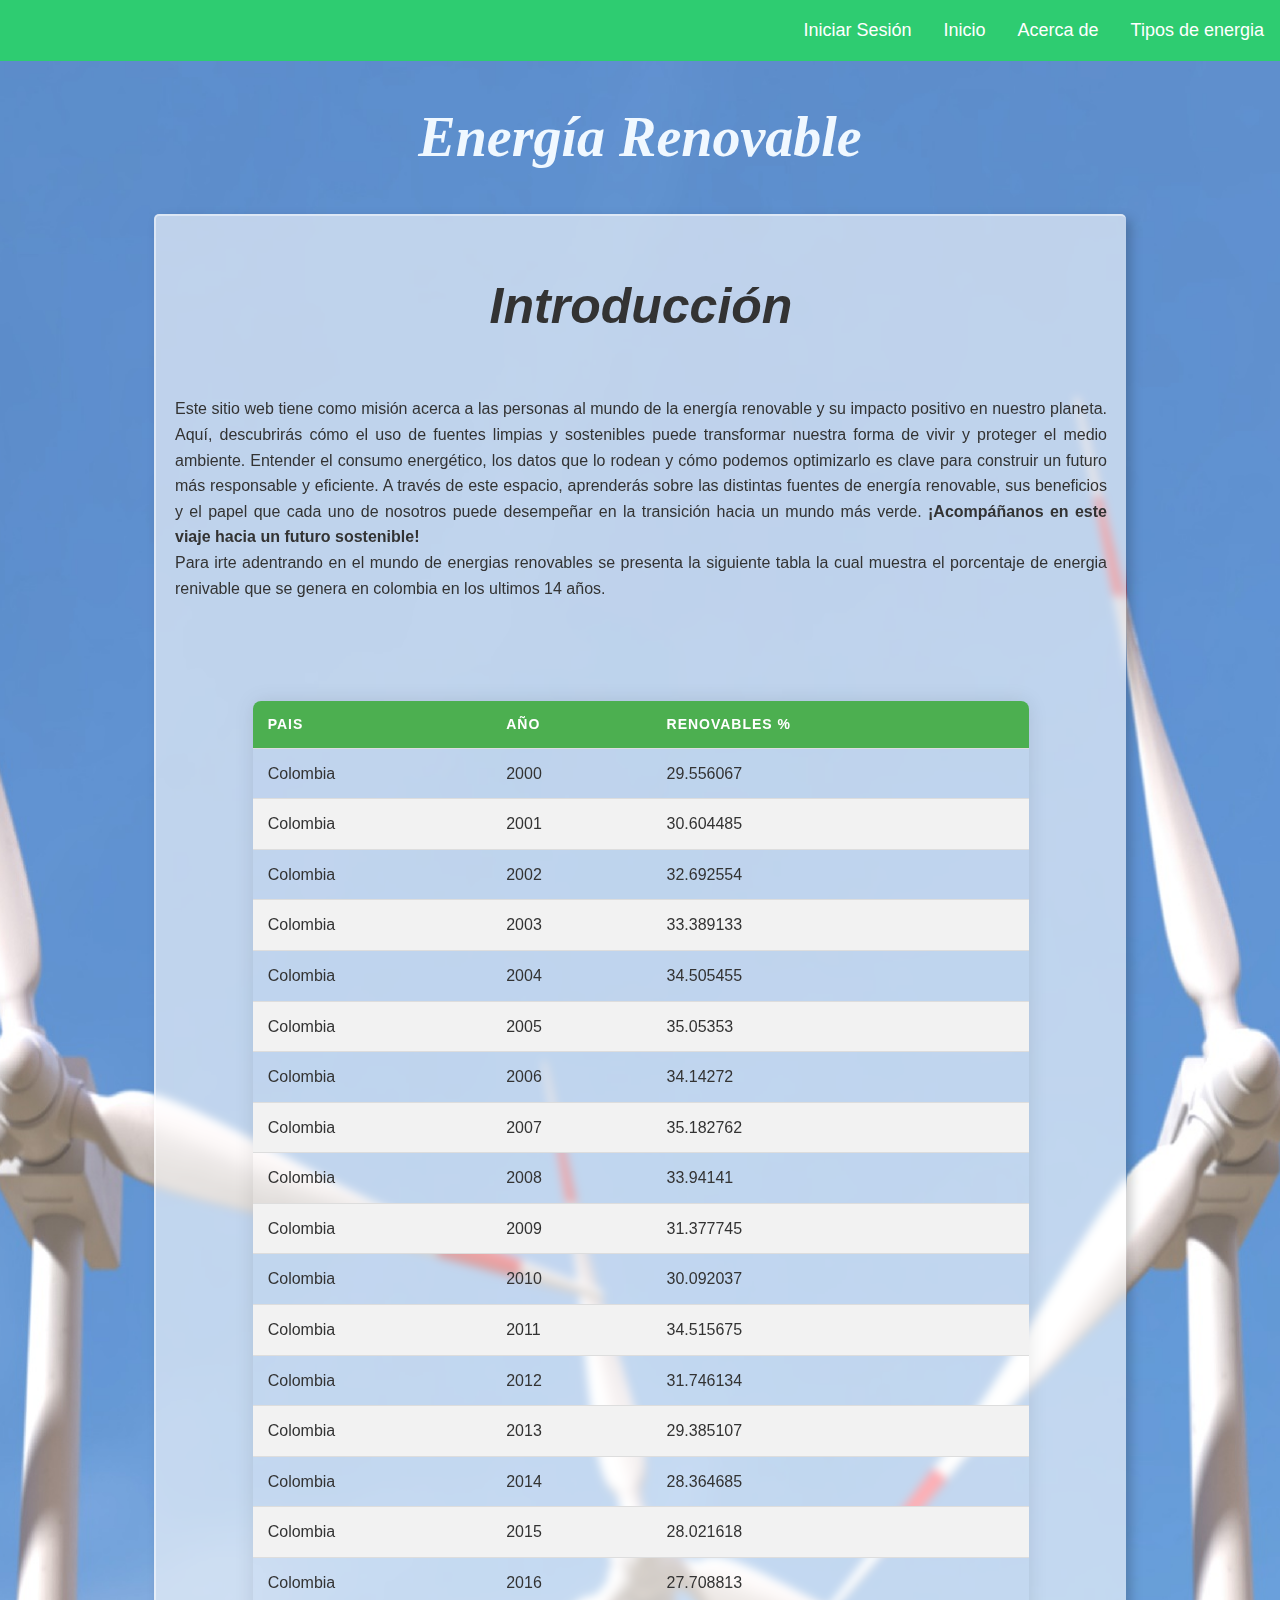
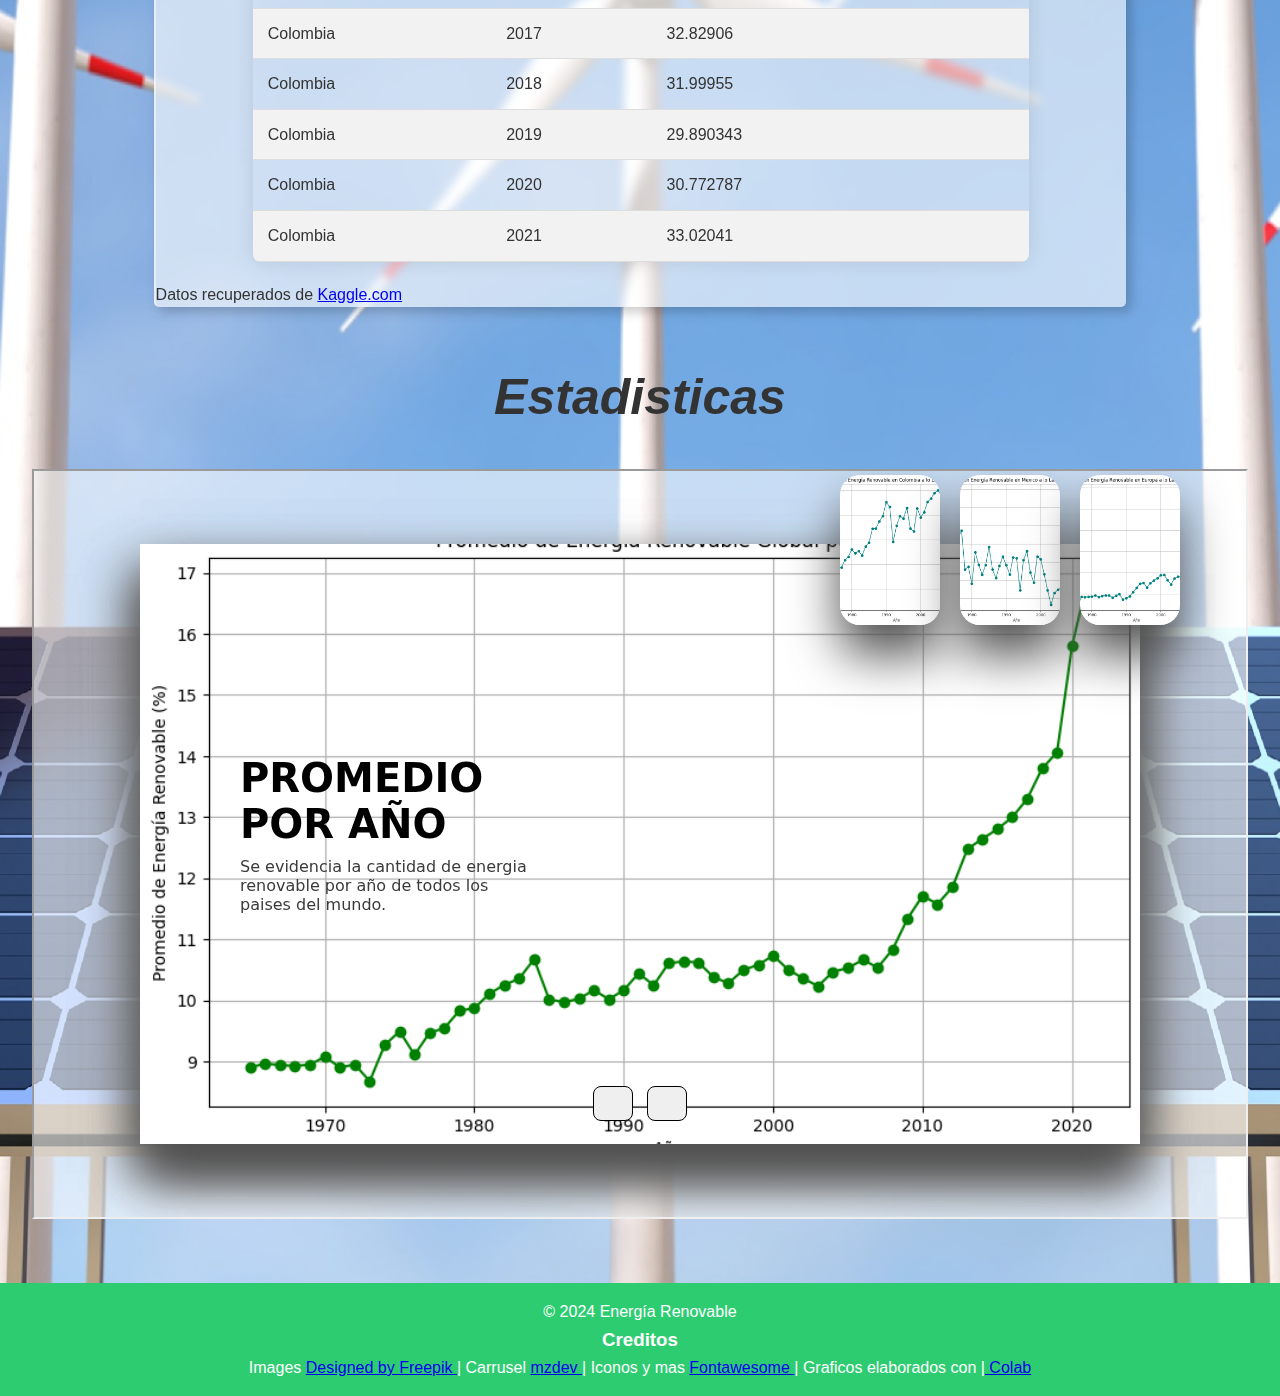
<file: index.html>
<!DOCTYPE html>
<html lang="es">

<head>
    <meta charset="UTF-8">
    <meta name="viewport" content="width=device-width, initial-scale=1.0">
    <title>Energía Renovable</title>
    <link rel="icon" href="./assets/favicon.ico" type="image/x-icon">
    <link rel="stylesheet" href="./css/index.css">
</head>

<body>
    <header>
        <nav>
            <ul id="ini-nav">
                <li><a href="./components/login.html">Iniciar Sesión</a></li>
                <li><a href="./index.html">Inicio</a></li>
                <li><a href="./components/about-us.html">Acerca de</a></li>
                <li><a href="./components/types-energies.html">Tipos de energia</a></li>
            </ul>
        </nav>
    </header>

    <main>
        <section>
            <h1 id="title">Energía Renovable</h1>
        </section>
        <section>
            <div class="container">
                <div class="card-body">
                    <h1 id="title-intro">Introducción</h1>
                    <p id="text-intro">Este sitio web tiene como misión acerca a las personas al mundo de la energía
                        renovable y su impacto positivo en nuestro planeta. Aquí, descubrirás cómo el uso de fuentes
                        limpias y sostenibles puede transformar nuestra forma de vivir y proteger el medio ambiente.
                        Entender el consumo energético, los datos que lo rodean y cómo podemos optimizarlo es clave para
                        construir un futuro más responsable y eficiente.

                        A través de este espacio, aprenderás sobre las distintas fuentes de energía renovable, sus
                        beneficios y el papel que cada uno de nosotros puede desempeñar en la transición hacia un mundo
                        más verde. <b>¡Acompáñanos en este viaje hacia un futuro sostenible!</b><br>Para irte adentrando
                        en el mundo de energias renovables se presenta la siguiente tabla la cual
                        muestra el porcentaje de energia renivable que se genera en colombia en los ultimos 14 años.</p>
                    <table id="data-table">
                        <thead>
                        </thead>
                        <tbody>
                        </tbody>
                    </table>
                    <span>Datos recuperados de <a href="https://www.kaggle.com/" target="_blank">Kaggle.com</a></span>
                </div>
            </div>
        </section>
        <section class="statistics">
            <h1 id="title-est">Estadisticas</h1>
        </section>
        <section id="iframe">
            <iframe src="./components/card.html"></iframe>
        </section>
    </main>

    <footer>
        <p>&copy; 2024 Energía Renovable</p>
        <h3>Creditos</h3>
        <p>Images <a href="http://www.freepik.com" target="_blank">Designed by Freepik </a>| Carrusel <a
                href="https://mzdev.online/" target="_blank">mzdev </a>| Iconos y mas <a
                href="https://fontawesome.com/">Fontawesome </a>| Graficos elaborados con |<a
                href="https://colab.research.google.com/"> Colab</a></p>
    </footer>

    <script src="./js/index.js"></script>
</body>

</html>
</file>
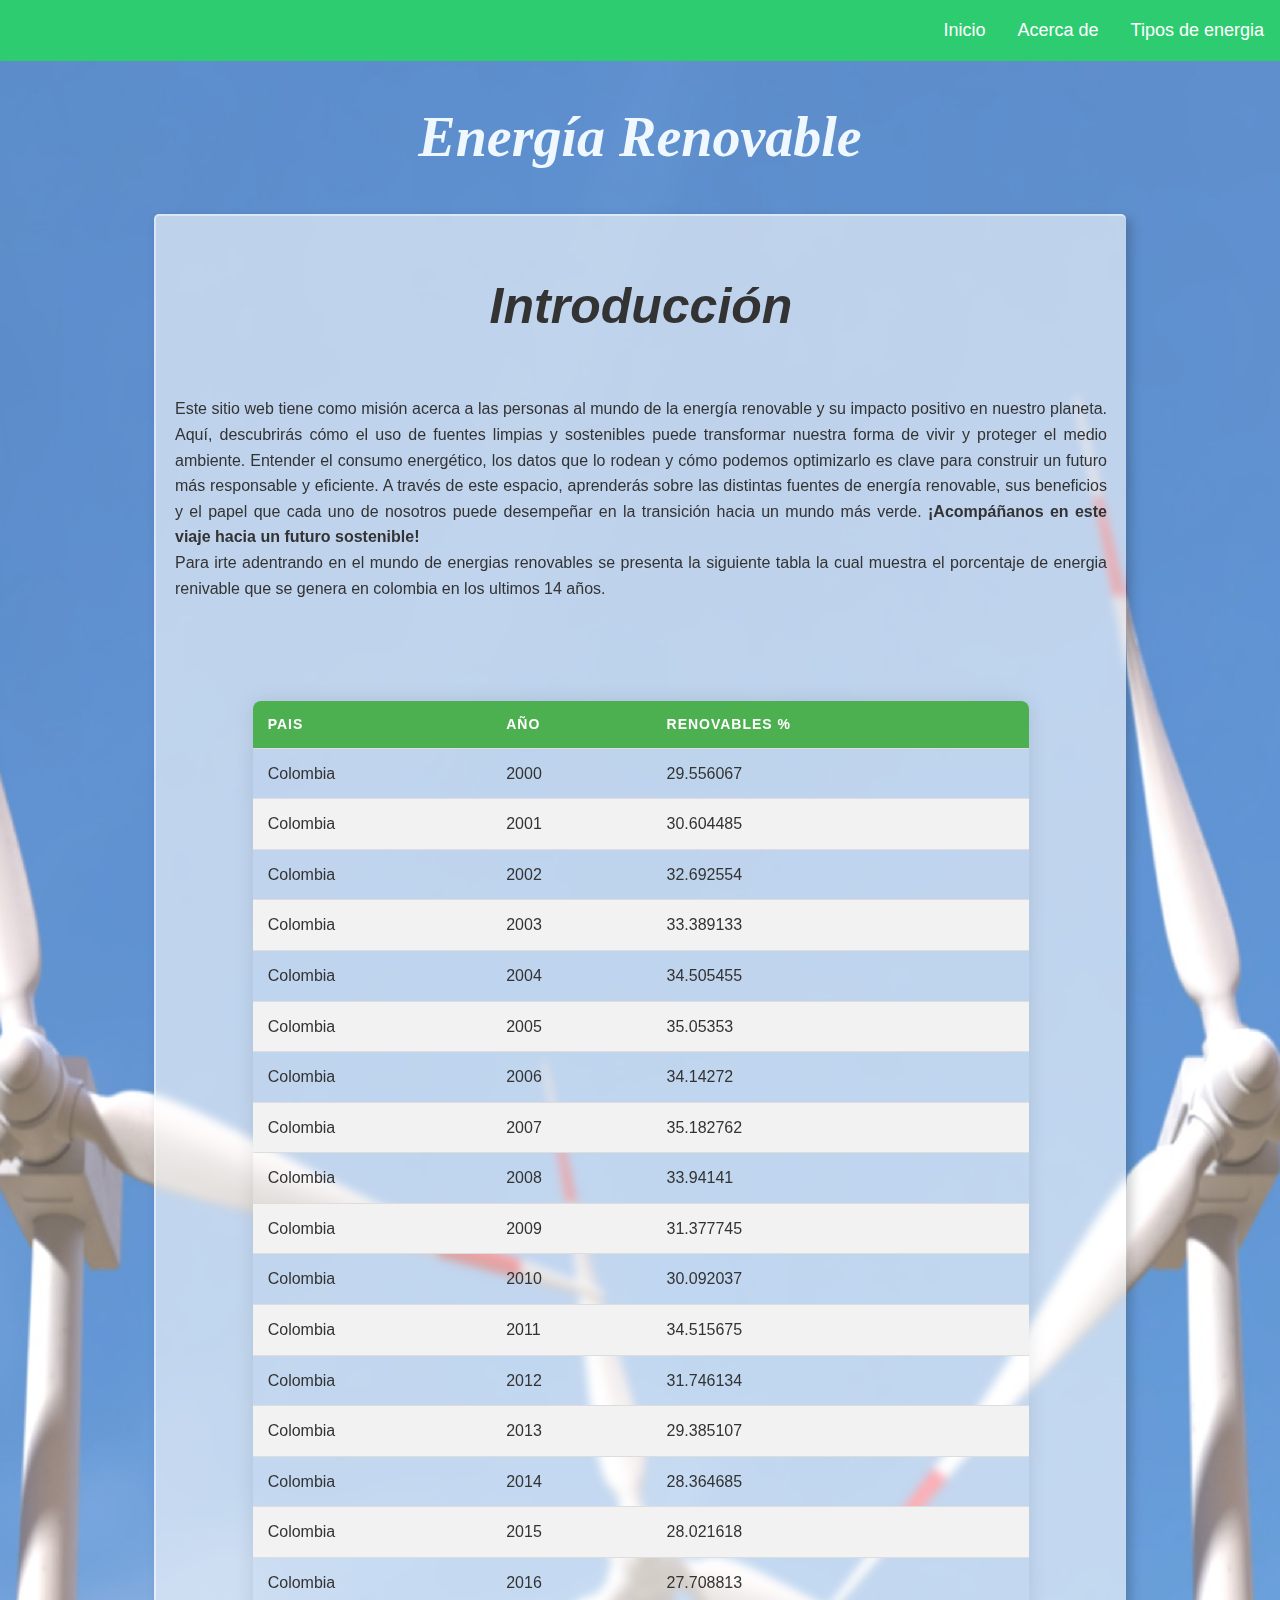
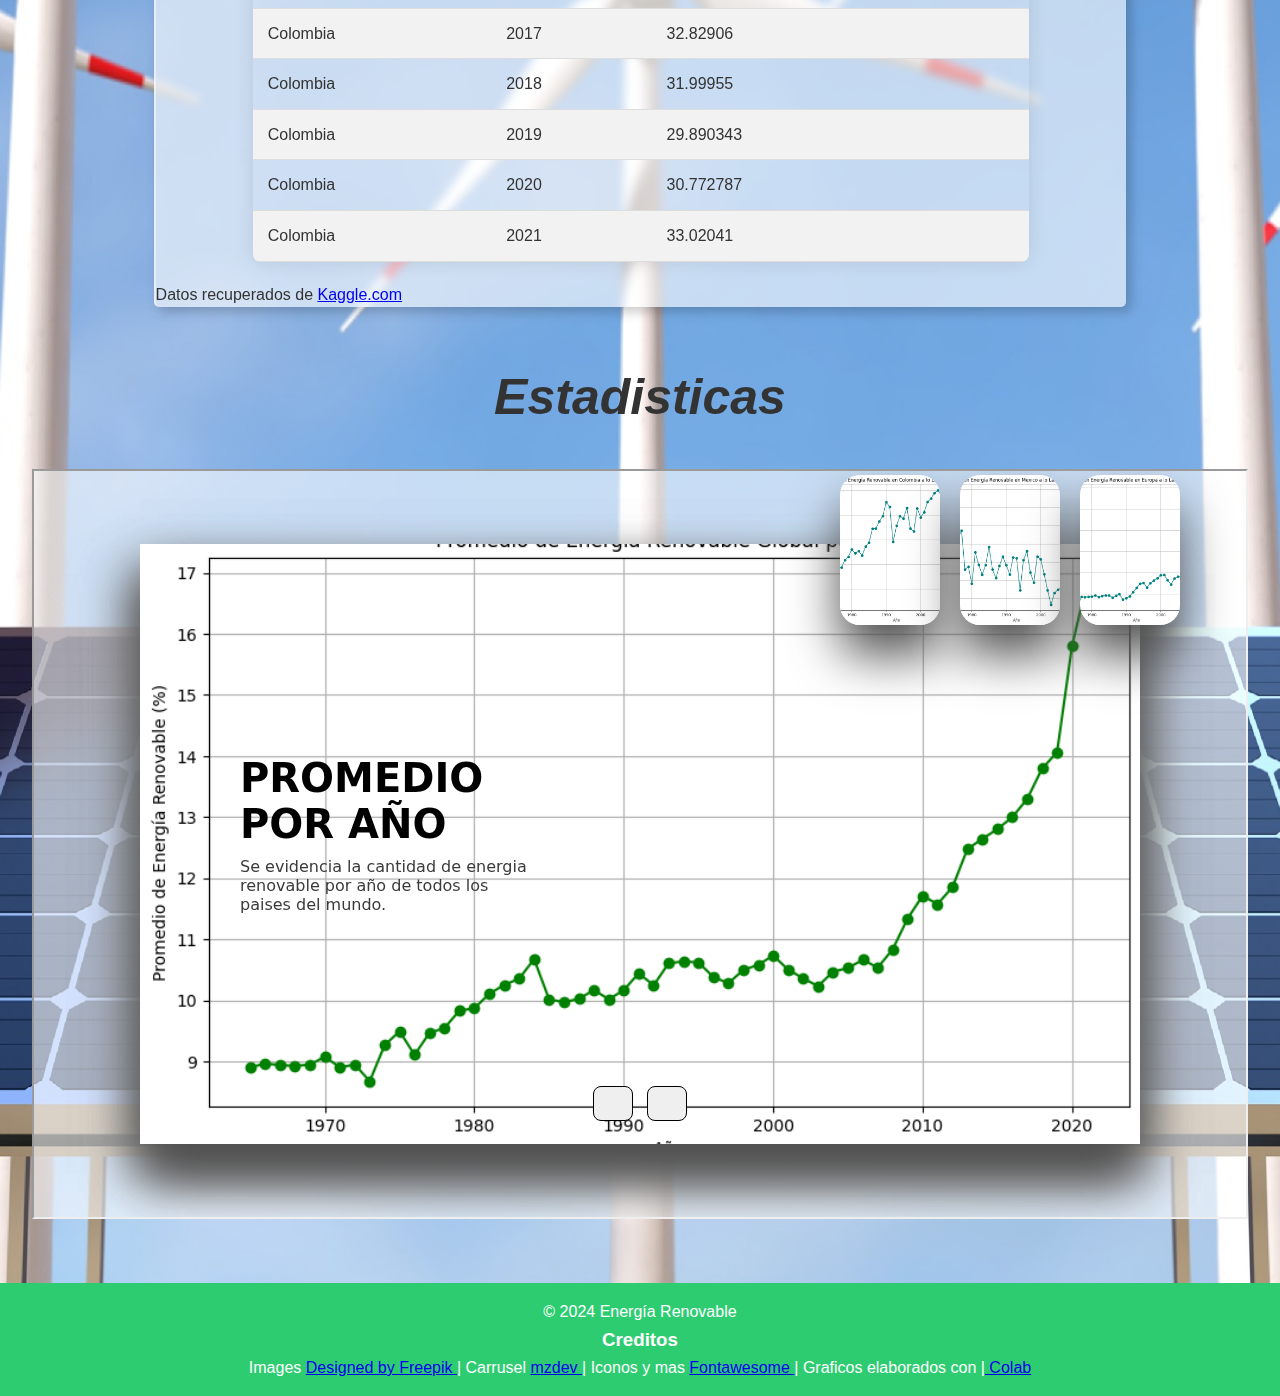
<file: src/index.html>
<!DOCTYPE html>
<html lang="es">

<head>
    <meta charset="UTF-8">
    <meta name="viewport" content="width=device-width, initial-scale=1.0">
    <title>Energía Renovable</title>
    <link rel="icon" href="./assets/favicon.ico" type="image/x-icon">
    <link rel="stylesheet" href="./css/index.css">
</head>

<body>
    <header>
        <nav>
            <ul id="ini-nav">
                <li><a href="./index.html">Inicio</a></li>
                <li><a href="./components/about-us.html">Acerca de</a></li>
                <li><a href="./components/types-energies.html">Tipos de energia</a></li>
            </ul>
        </nav>
    </header>

    <main>
        <section>
            <h1 id="title">Energía Renovable</h1>
        </section>
        <section>
            <div class="container">
                <div class="card-body">
                    <h1 id="title-intro">Introducción</h1>
                    <p id="text-intro">Este sitio web tiene como misión acerca a las personas al mundo de la energía
                        renovable y su impacto positivo en nuestro planeta. Aquí, descubrirás cómo el uso de fuentes
                        limpias y sostenibles puede transformar nuestra forma de vivir y proteger el medio ambiente.
                        Entender el consumo energético, los datos que lo rodean y cómo podemos optimizarlo es clave para
                        construir un futuro más responsable y eficiente.

                        A través de este espacio, aprenderás sobre las distintas fuentes de energía renovable, sus
                        beneficios y el papel que cada uno de nosotros puede desempeñar en la transición hacia un mundo
                        más verde. <b>¡Acompáñanos en este viaje hacia un futuro sostenible!</b><br>Para irte adentrando
                        en el mundo de energias renovables se presenta la siguiente tabla la cual
                        muestra el porcentaje de energia renivable que se genera en colombia en los ultimos 14 años.</p>
                    <table id="data-table">
                        <thead>
                        </thead>
                        <tbody>
                        </tbody>
                    </table>
                    <span>Datos recuperados de <a href="https://www.kaggle.com/" target="_blank">Kaggle.com</a></span>
                </div>
            </div>
        </section>
        <section class="statistics">
            <h1 id="title-est">Estadisticas</h1>
        </section>
        <section id="iframe">
            <iframe src="./components/card.html"></iframe>
        </section>
    </main>

    <footer>
        <p>&copy; 2024 Energía Renovable</p>
        <h3>Creditos</h3>
        <p>Images <a href="http://www.freepik.com" target="_blank">Designed by Freepik </a>| Carrusel <a
                href="https://mzdev.online/" target="_blank">mzdev </a>| Iconos y mas <a
                href="https://fontawesome.com/">Fontawesome </a>| Graficos elaborados con |<a
                href="https://colab.research.google.com/"> Colab</a></p>
    </footer>

    <script src="./js/index.js"></script>
</body>

</html>
</file>
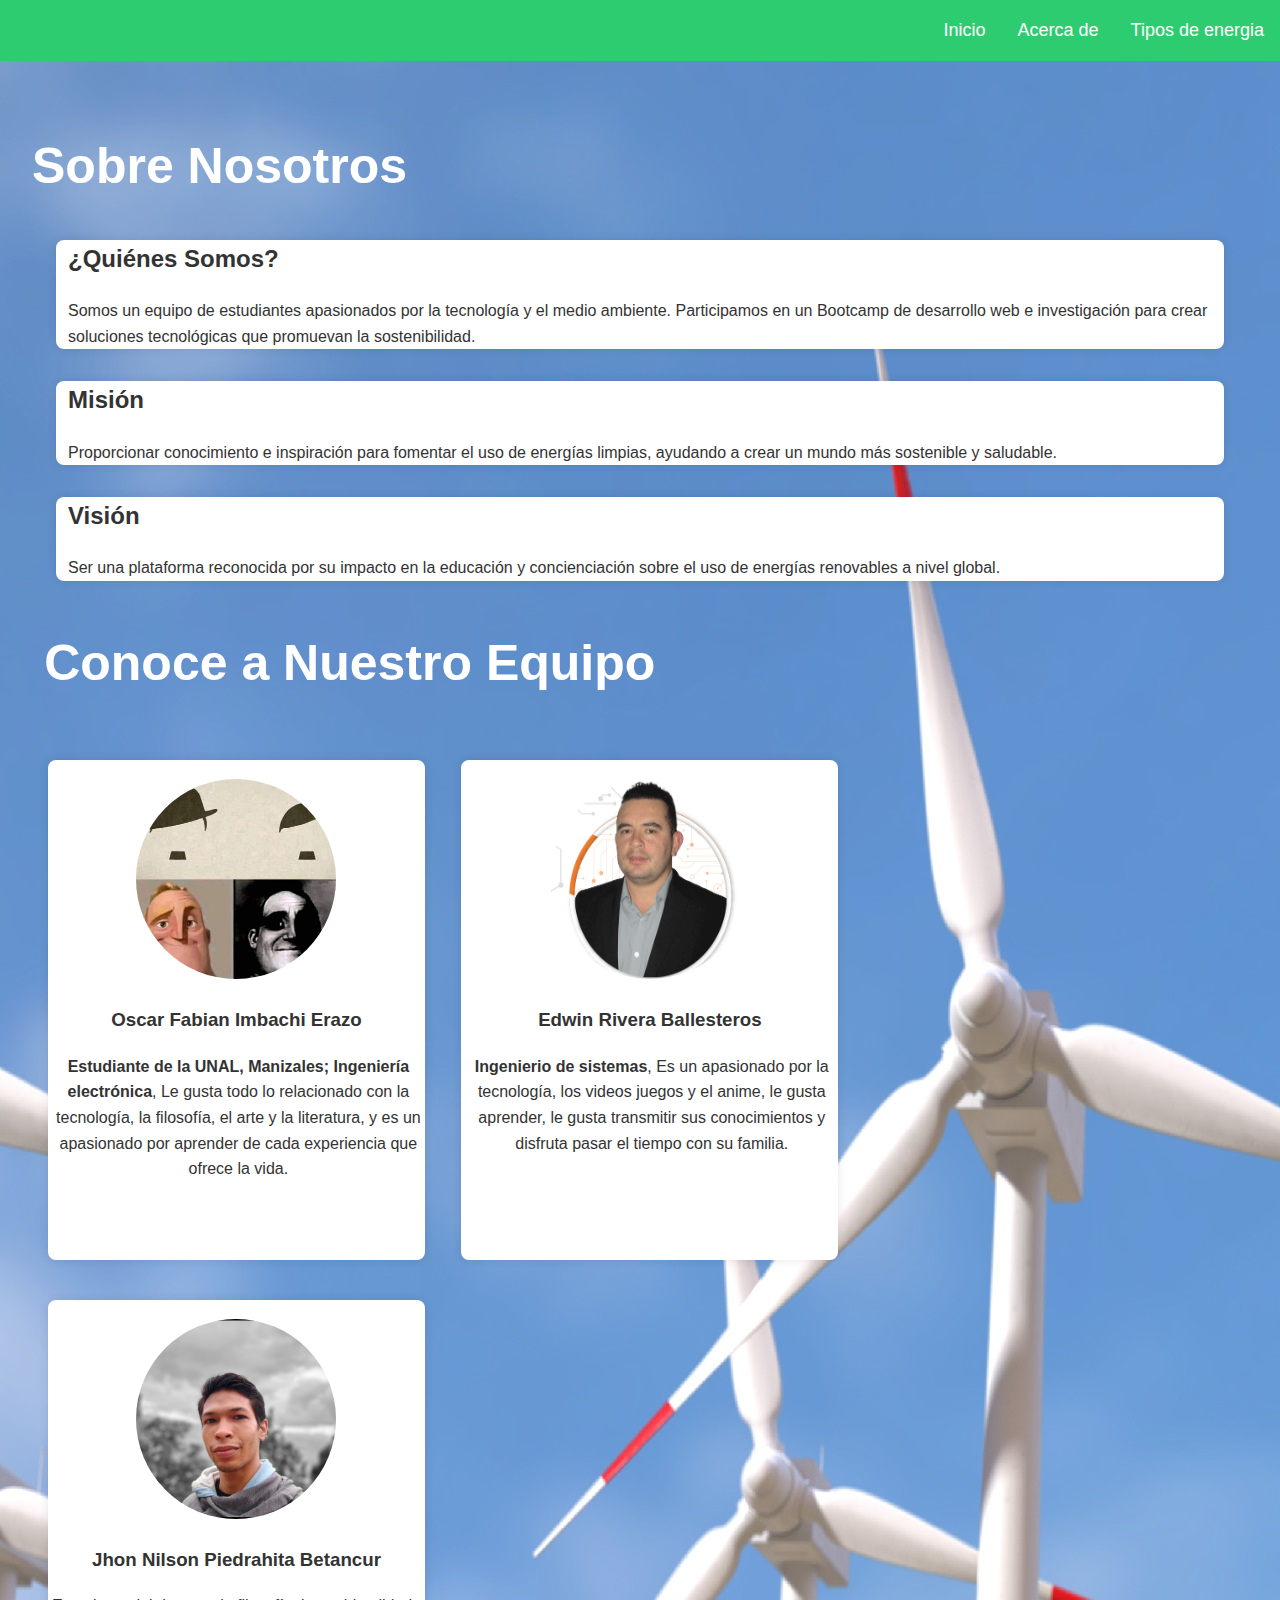
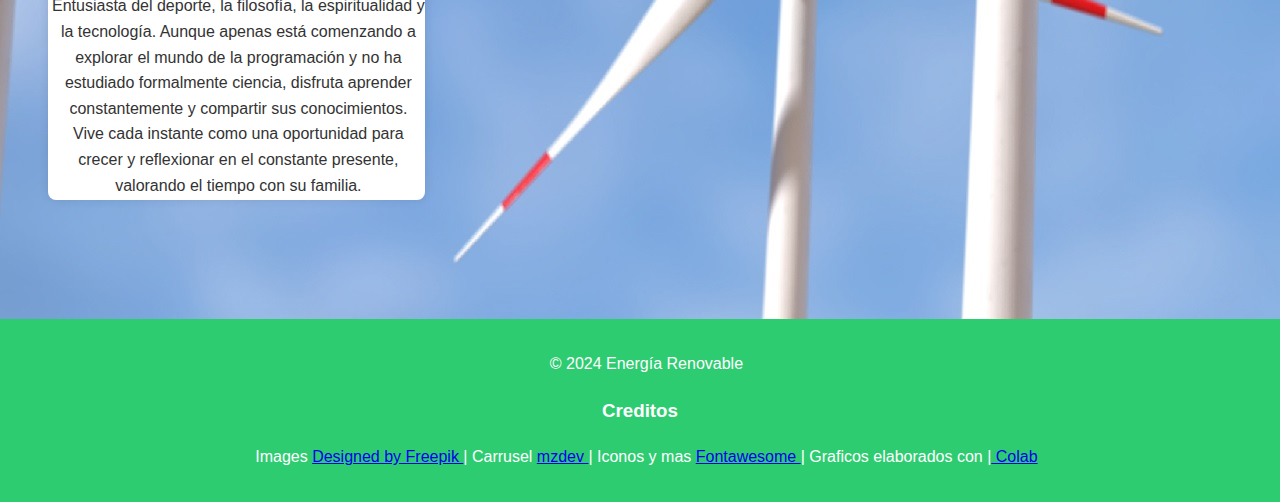
<file: components/about-us.html>
<!DOCTYPE html>
<html lang="es">

<head>
    <meta charset="UTF-8">
    <meta name="viewport" content="width=device-width, initial-scale=1.0">
    <title>Acerca de Nosotros</title>
    <link rel="icon" href="../assets/favicon.ico" type="image/x-icon">
    <link rel="stylesheet" href="./../css/about-us.css">
</head>

<body>
    <header>
        <nav>
            <ul id="ini-nav">
                <li><a href="../index.html">Inicio</a></li>
                <li><a href="about-us.html">Acerca de</a></li>
                <li><a href="types-energies.html">Tipos de energia</a></li>
            </ul>
        </nav>
    </header>
    <main>
        <section id="title">
            <h1>Sobre Nosotros</h1>
        </section>
        <section id="about-us">
            <h2>¿Quiénes Somos?</h2>
            <p>
                Somos un equipo de estudiantes apasionados por la tecnología y el medio ambiente. Participamos en un
                Bootcamp de desarrollo web e investigación para crear soluciones tecnológicas que promuevan la
                sostenibilidad.
            </p>
        </section>
        <section id="mission">
            <h2>Misión</h2>
            <p>Proporcionar conocimiento e inspiración para fomentar el uso de energías limpias, ayudando a crear un
                mundo más sostenible y saludable.</p>
        </section>
        <section id="vision">
            <h2>Visión</h2>
            <p>Ser una plataforma reconocida por su impacto en la educación y concienciación sobre el uso de energías
                renovables a nivel global.</p>
        </section>
        <section id="team">
            <h2 id="sub-tittle">Conoce a Nuestro Equipo</h2>
            <div class="team-member">
                <img id="member-one" src="./../img/profile_oscar.jpeg" alt="Nombre del miembro 1">
                <h3>Oscar Fabian Imbachi Erazo</h3>
                <p><b>Estudiante de la UNAL, Manizales; Ingeniería electrónica</b>, Le gusta todo lo relacionado con la
                    tecnología, la filosofía, el arte y la literatura, y es un apasionado por aprender de cada
                    experiencia que ofrece la vida.</p>
            </div>
            <div class="team-member">
                <img id="member-two" src="./../img/profile_edwin.png" alt="Nombre del miembro 2">
                <h3>Edwin Rivera Ballesteros</h3>
                <p><b>Ingenierio de sistemas</b>, Es un apasionado por la tecnología, los videos juegos y el anime, le
                    gusta aprender, le gusta transmitir sus conocimientos y disfruta pasar el tiempo con su familia.</p>
            </div>
            <div class="team-member">
                <img id="member-three" src="./../img/profile_nilson.jpg" alt="Nombre del miembro 3">
                <h3>Jhon Nilson Piedrahita Betancur</h3>
                <p>Entusiasta del deporte, la filosofía, la espiritualidad y la tecnología. Aunque apenas está
                    comenzando a explorar el mundo de la programación y no ha estudiado formalmente ciencia, disfruta
                    aprender constantemente y compartir sus conocimientos. Vive cada instante como una oportunidad para
                    crecer y reflexionar en el constante presente, valorando el tiempo con su familia.</p>
            </div>
        </section>
    </main>
    <footer>
        <p>&copy; 2024 Energía Renovable</p>
        <h3>Creditos</h3>
        <p>Images <a href="http://www.freepik.com" target="_blank">Designed by Freepik </a>| Carrusel <a
                href="https://mzdev.online/" target="_blank">mzdev </a>| Iconos y mas <a
                href="https://fontawesome.com/">Fontawesome </a>| Graficos elaborados con |<a
                href="https://colab.research.google.com/"> Colab</a></p>
    </footer>
    <script src="./../js/about-us.js"></script>
</body>

</html>
</file>
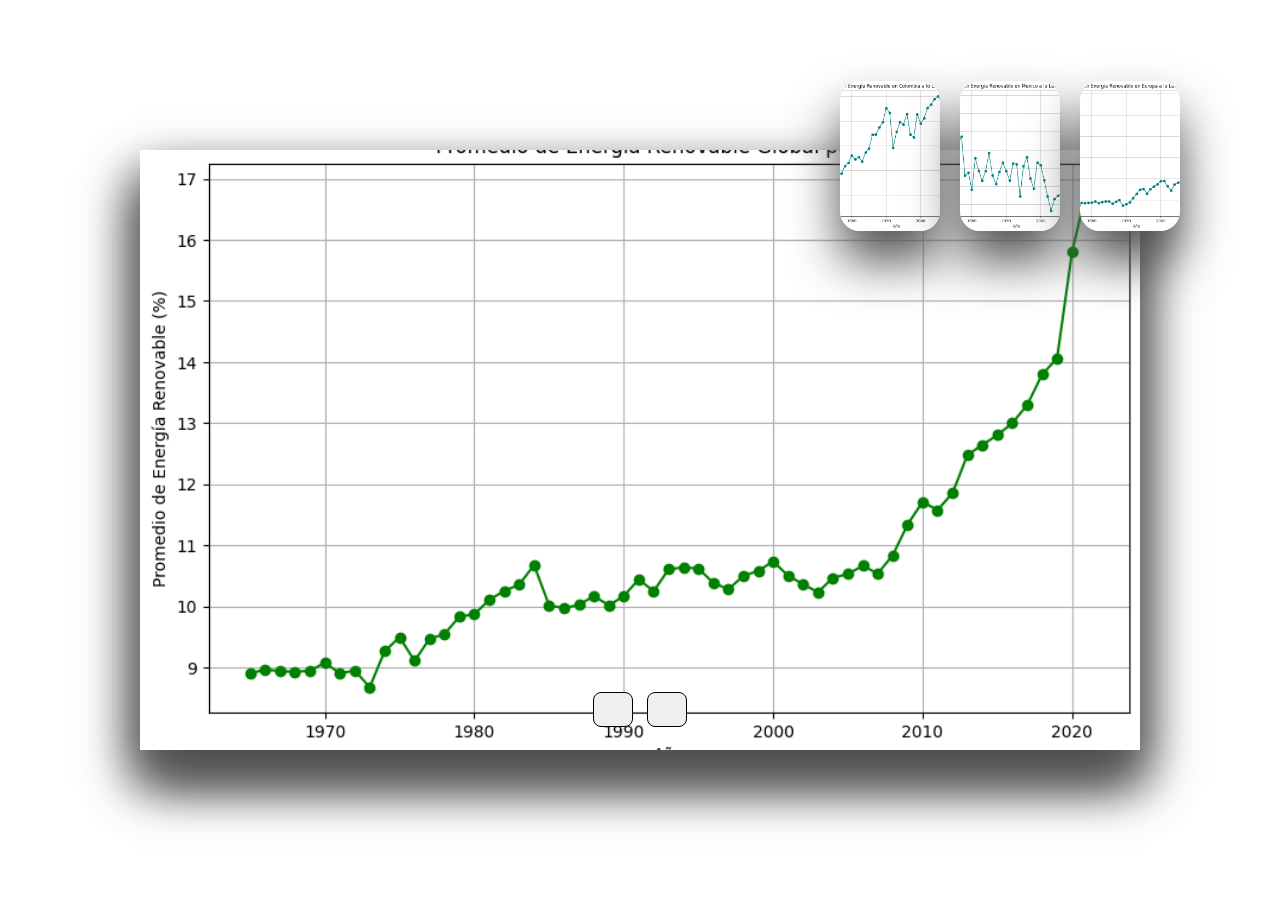
<file: components/card.html>
<!DOCTYPE html>
<html lang="es">

<head>
    <meta charset="UTF-8">
    <meta name="viewport" content="width=device-width, initial-scale=1.0">
    <title>Slider</title>
    <link rel="stylesheet" href="../css/card.css">
</head>

<body>
    <div class="container">
        <div class="slide">
            <div class="item" style="background-image: url(../img/reco-all-time.png);">
                <div class="content">
                    <div class="name">Comparativa CO-MX-UE</div>
                    <div class="des">Se realiza un comparativo entre Colombia, Mexico y Europa con relación al
                        porcentaje de energia renovable generada en cada uno.</div>
                </div>
            </div>
            <div class="item" style="background-image: url(../img/reco-global-time.png);">
                <div class="content">
                    <div class="name">Promedio por año</div>
                    <div class="des">Se evidencia la cantidad de energia renovable por año de todos los paises del
                        mundo.</div>
                </div>
            </div>
            <div class="item" style="background-image: url(../img/reno-col-time.png);">
                <div class="content">
                    <div class="name">Colombia</div>
                    <div class="des">Muestra el porcentaje de energia renovable generado por Colombia.</div>
                </div>
            </div>
            <div class="item" style="background-image: url(../img/reno-mex-time.png);">
                <div class="content">
                    <div class="name">Mexico</div>
                    <div class="des">Muestra el porcentaje de energia renovable generado por Mexico.</div>
                </div>
            </div>
            <div class="item" style="background-image: url(../img/reno-eur-time.png);">
                <div class="content">
                    <div class="name">Europa</div>
                    <div class="des">Muestra el porcentaje de energia renovable generado por Europa.</div>
                </div>
            </div>
            <div class="item" style="background-image: url(../img/reco-top-time.png);">
                <div class="content">
                    <div class="name">Top 6</div>
                    <div class="des">Muestra el Top de paises con mayor porcentaje de generacion de energias renovables.
                    </div>
                </div>
            </div>
        </div>

        <div class="button">
            <button class="prev"><i class="fa-solid fa-arrow-left"></i></button>
            <button class="next"><i class="fa-solid fa-arrow-right"></i></button>
        </div>
    </div>

    <script src="../js/card.js"></script>
</body>

</html>
</file>
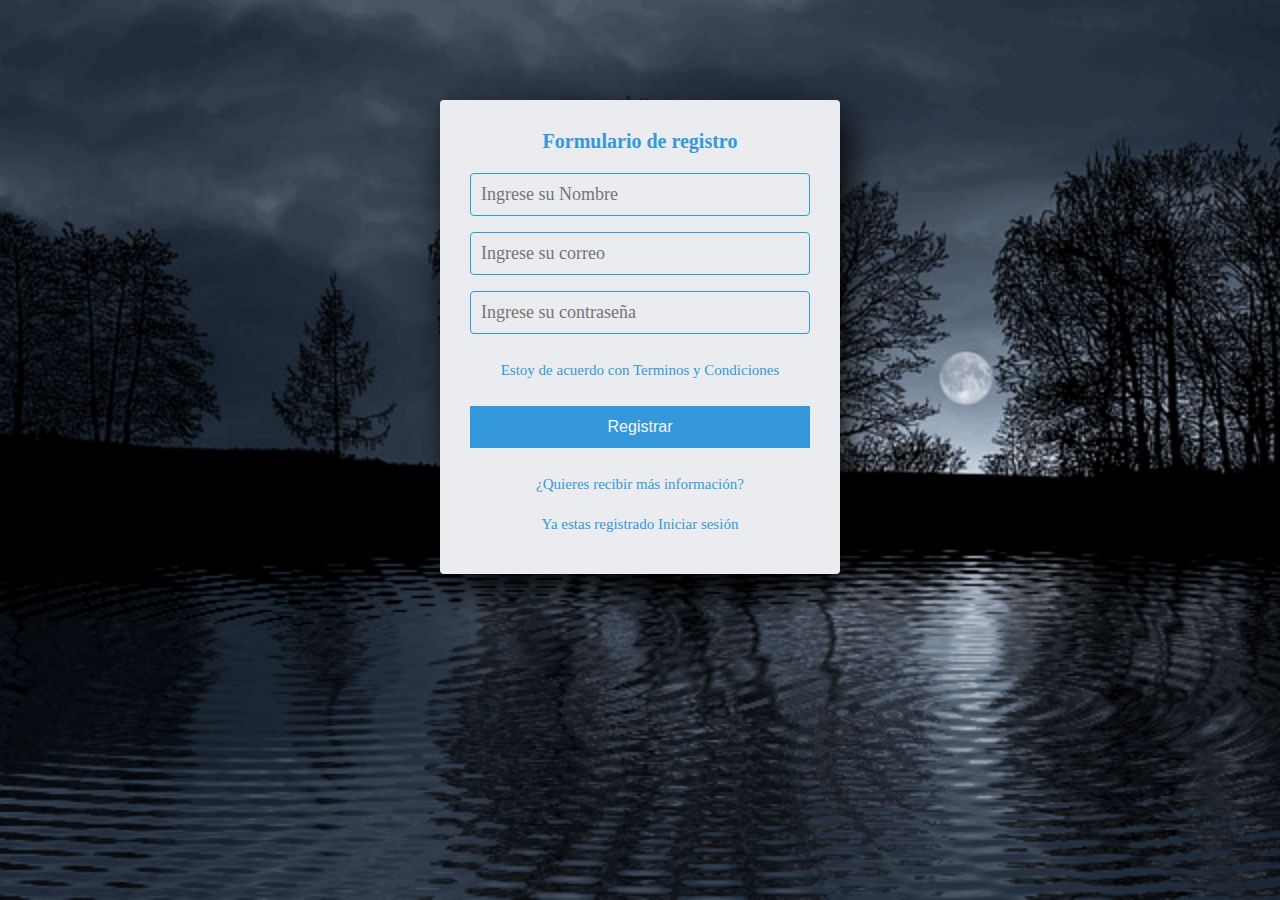
<file: components/register.html>
<!DOCTYPE html>
<html lang="en">

<head>
    <meta charset="UTF-8">
    <meta name="viewport" content="width=device-width, initial-scale=1.0">
    <meta http-equiv="X-UA-Compatible" content="ie=edge">
    <link rel="stylesheet" href="../css/register.css">
    <title>Registro</title>
</head>

<body>
    <section class="form-register">
        <h4>Formulario de registro</h4>
        <form id="register-form">
            <input class="controls" type="text" name="Nombre" id="username" placeholder="Ingrese su Nombre" required>
            <input class="controls" type="email" name="Correo" id="email" placeholder="Ingrese su correo" required>
            <input class="controls" type="password" name="contraseña" id="password" placeholder="Ingrese su contraseña" required>
            <div>
                <p> Estoy de acuerdo con <a href="#"> Terminos y Condiciones </a></p>
            </div>
            <div>
                <button id="button" type="submit">Registrar</button>
            </div>
            <div>
                <p><a href="#">¿Quieres recibir más información?</a></p>
            </div>
            <div>
                <p>Ya estas registrado<a href="../components/login.html"> Iniciar sesión</a></p>
            </div>
        </form>
    </section>

    <div id="error-modal" class="modal">
        <div class="modal-content">
            <span id="close-modal" class="close">&times;</span>
            <h2>Error</h2>
            <p>Usuario invalido o ya registrado</p>
            <button id="accept-btn" class="accept-btn">Aceptar</button>
        </div>
    </div>

    <script src="../js/login.js"></script>
</body>

</html>
</file>
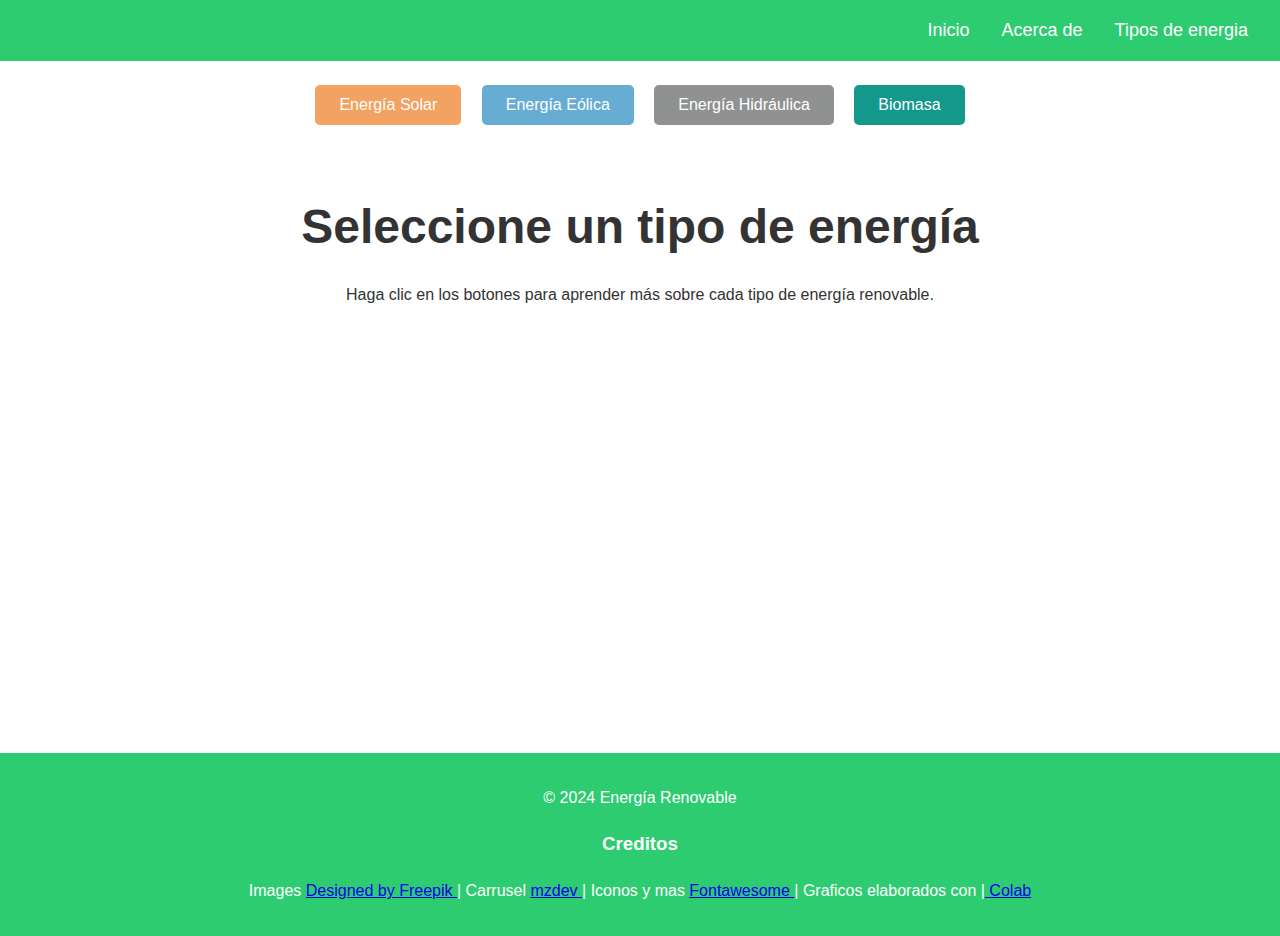
<file: components/types-energies.html>
<!DOCTYPE html>
<html lang="es">

<head>
    <meta charset="UTF-8">
    <meta name="viewport" content="width=device-width, initial-scale=1.0">
    <title>Tipos de Energías Renovables</title>
    <link rel="icon" href="../assets/favicon.ico" type="image/x-icon">
    <link rel="stylesheet" href="./../css/types-energies.css">
</head>

<body>
    <header>
        <nav>
            <ul id="ini-nav">
                <li><a href="../index.html">Inicio</a></li>
                <li><a href="about-us.html">Acerca de</a></li>
                <li><a href="types-energies.html">Tipos de energia</a></li>
            </ul>
        </nav>
    </header>
    <main>
        <div id="buttons">
            <button class="btn" id="solar">Energía Solar</button>
            <button class="btn" id="eolica">Energía Eólica</button>
            <button class="btn" id="hidraulica">Energía Hidráulica</button>
            <button class="btn" id="biomasa">Biomasa</button>
        </div>

        <div id="content">
            <h2>Seleccione un tipo de energía</h2>
            <p>Haga clic en los botones para aprender más sobre cada tipo de energía renovable.</p>
        </div>
    </main>

    <footer>
        <p>&copy; 2024 Energía Renovable</p>
        <h3>Creditos</h3>
        <p>Images <a href="http://www.freepik.com" target="_blank">Designed by Freepik </a>| Carrusel <a
                href="https://mzdev.online/" target="_blank">mzdev </a>| Iconos y mas <a
                href="https://fontawesome.com/">Fontawesome </a>| Graficos elaborados con |<a
                href="https://colab.research.google.com/"> Colab</a></p>
    </footer>

    <script src="./../js/types-energies.js"></script>
</body>

</html>
</file>
<file: css/index.css>
:root {
  --primary-color: #2ecc71;
  --secondary-color: #3498db;
  --font-color: #333;
}

* {
  margin: 0;
  padding: 0;
  box-sizing: border-box;
}

body {
  font-family: Arial, sans-serif;
  color: var(--font-color);
  line-height: 1.6;
  background-color: #f4f4f9;
}

header {
  background: var(--primary-color);
  padding: 1rem 0;
}

nav ul {
  display: flex;
  justify-content: flex-end;
  padding: 0.5rem;
}

nav ul li a {
  color: white;
  font-size: large;
  text-decoration: none;
  padding: 0.5rem 1rem;
}

a:hover {
  color: #020202;
  font-weight: bold;
}

#ini-nav {
  list-style: none;
  display: flex;
  margin: 0;
  padding: 0;
}

main {
  padding: 2rem;
}

section {
  margin-bottom: 2rem;
}

footer {
  text-align: center;
  padding: 1rem;
  background: var(--primary-color);
  color: white;
}

main {
  background-image: url('../img/solar-panels-wind-turbines-green-energy-concept.jpg');
  background-size: cover;
  background-position: center;
  background-repeat: no-repeat;
}

.container {
  width: 80%;
  height: 90%;
  border-top: 2px solid #FFFFFF75;
  border-left: 2px solid #FFFFFF75;
  box-shadow: 5px 5px 12px #00000035;
  background: #ffffff9a;
  border-radius: 5px;
  overflow: hidden;
  backdrop-filter: blur(4px);
  margin: auto;
  display: flex;
}

#card-body {
  text-align: center;
  width: 80%;
}

#text-intro {
  font-family: 'Lucida Sans', 'Lucida Sans Regular', 'Lucida Grande', 'Lucida Sans Unicode', Geneva, Verdana, sans-serif;
  text-align: justify;
  margin-left: 2%;
  margin-right: 2%;
  margin-top: 50px;
}

#title {
  font-size: 350%;
  color: aliceblue;
  font-family: Cambria, Cochin, Georgia, Times, 'Times New Roman', serif;
  font-weight: bold;
  font-style: italic;
  text-align: center;
}

#title-est,
#title-intro {
  text-align: center;
  font-weight: 900;
  font-style: italic;
  margin-top: 50px;
  font-size: 50px;
}

#title:hover,
#title-est,
#title-intro {
  cursor: pointer;
  animation: colorChange 3s infinite alternate;
}

@keyframes colorChange {
  from {
    color: #000000;
  }

  to {
    color: #be6f07;
  }
}

.statistics {
  background-color: rgba(red, green, blue, alpha);
}

table {
  width: 80%;
  max-width: 800px;
  border-collapse: collapse;
  margin: 20px auto;
  box-shadow: 0 0 20px rgba(0, 0, 0, 0.1);
  border-radius: 8px;
  overflow: hidden;
  margin-top: 100px;
}

thead tr {
  background-color: #4CAF50;
  color: white;
  text-align: left;
  font-weight: bold;
}

th,
td {
  padding: 12px 15px;
}

tbody tr:nth-child(even) {
  background-color: #f2f2f2;
}

tbody tr:hover {
  background-color: #d1e7dd;
  cursor: pointer;
  transition: background-color 0.3s ease;
}

td,
th {
  border-bottom: 1px solid #ddd;
}

th {
  text-transform: uppercase;
  font-size: 14px;
  letter-spacing: 1px;
}

iframe {
  width: 100%;
  height: 750px;
  display: block;
  margin: 0 auto;
  z-index: 1;
  position: relative;
}

@media (max-width: 768px) {
  .container {
    width: 95%;
    height: auto;
    margin: 10px auto;
    padding: 1rem;
  }

  #text-intro {
    font-size: 14px;
    margin: 10px;
  }

  #title,
  #title-intro,
  #title-est {
    font-size: 24px;
    margin-top: 20px;
  }

  table {
    width: 100%;
    margin: 10px auto;
    font-size: 12px;
  }

  th,
  td {
    padding: 8px;
  }

  nav ul {
    flex-direction: column;
    align-items: flex-start;
    padding: 0;
    margin: 0;
  }

  nav ul li a {
    font-size: 16px;
    padding: 10px;
    display: block;
  }


  footer {
    padding: 0.5rem;
    font-size: 14px;
  }
}
</file>
<file: src/css/index.css>
:root {
  --primary-color: #2ecc71;
  --secondary-color: #3498db;
  --font-color: #333;
}

* {
  margin: 0;
  padding: 0;
  box-sizing: border-box;
}

body {
  font-family: Arial, sans-serif;
  color: var(--font-color);
  line-height: 1.6;
  background-color: #f4f4f9;
}

header {
  background: var(--primary-color);
  padding: 1rem 0;
}

nav ul {
  display: flex;
  justify-content: flex-end;
  padding: 0.5rem;
}

nav ul li a {
  color: white;
  font-size: large;
  text-decoration: none;
  padding: 0.5rem 1rem;
}

a:hover {
  color: #020202;
  font-weight: bold;
}

#ini-nav {
  list-style: none;
  display: flex;
  margin: 0;
  padding: 0;
}

main {
  padding: 2rem;
}

section {
  margin-bottom: 2rem;
}

footer {
  text-align: center;
  padding: 1rem;
  background: var(--primary-color);
  color: white;
}

main {
  background-image: url('../img/solar-panels-wind-turbines-green-energy-concept.jpg');
  background-size: cover;
  background-position: center;
  background-repeat: no-repeat;
}

.container {
  width: 80%;
  height: 90%;
  border-top: 2px solid #FFFFFF75;
  border-left: 2px solid #FFFFFF75;
  box-shadow: 5px 5px 12px #00000035;
  background: #ffffff9a;
  border-radius: 5px;
  overflow: hidden;
  backdrop-filter: blur(4px);
  margin: auto;
  display: flex;
}

#card-body {
  text-align: center;
  width: 80%;
}

#text-intro {
  font-family: 'Lucida Sans', 'Lucida Sans Regular', 'Lucida Grande', 'Lucida Sans Unicode', Geneva, Verdana, sans-serif;
  text-align: justify;
  margin-left: 2%;
  margin-right: 2%;
  margin-top: 50px;
}

#title {
  font-size: 350%;
  color: aliceblue;
  font-family: Cambria, Cochin, Georgia, Times, 'Times New Roman', serif;
  font-weight: bold;
  font-style: italic;
  text-align: center;
}

#title-est,
#title-intro {
  text-align: center;
  font-weight: 900;
  font-style: italic;
  margin-top: 50px;
  font-size: 50px;
}

#title:hover,
#title-est,
#title-intro {
  cursor: pointer;
  animation: colorChange 3s infinite alternate;
}

@keyframes colorChange {
  from {
    color: #000000;
  }

  to {
    color: #be6f07;
  }
}

.statistics {
  background-color: rgba(red, green, blue, alpha);
}

table {
  width: 80%;
  max-width: 800px;
  border-collapse: collapse;
  margin: 20px auto;
  box-shadow: 0 0 20px rgba(0, 0, 0, 0.1);
  border-radius: 8px;
  overflow: hidden;
  margin-top: 100px;
}

thead tr {
  background-color: #4CAF50;
  color: white;
  text-align: left;
  font-weight: bold;
}

th,
td {
  padding: 12px 15px;
}

tbody tr:nth-child(even) {
  background-color: #f2f2f2;
}

tbody tr:hover {
  background-color: #d1e7dd;
  cursor: pointer;
  transition: background-color 0.3s ease;
}

td,
th {
  border-bottom: 1px solid #ddd;
}

th {
  text-transform: uppercase;
  font-size: 14px;
  letter-spacing: 1px;
}

iframe {
  width: 100%;
  height: 750px;
  display: block;
  margin: 0 auto;
  z-index: 1;
  position: relative;
}

@media (max-width: 768px) {
  .container {
    width: 95%;
    height: auto;
    margin: 10px auto;
    padding: 1rem;
  }

  #text-intro {
    font-size: 14px;
    margin: 10px;
  }

  #title,
  #title-intro,
  #title-est {
    font-size: 24px;
    margin-top: 20px;
  }

  table {
    width: 100%;
    margin: 10px auto;
    font-size: 12px;
  }

  th,
  td {
    padding: 8px;
  }

  nav ul {
    flex-direction: column;
    align-items: flex-start;
    padding: 0;
    margin: 0;
  }

  nav ul li a {
    font-size: 16px;
    padding: 10px;
    display: block;
  }


  footer {
    padding: 0.5rem;
    font-size: 14px;
  }
}
</file>
<file: css/about-us.css>
:root {
  --primary-color: #2ecc71;
  --secondary-color: #3498db;
  --font-color: #333;
}

body {
  font-family: Arial, sans-serif;
  line-height: 1.6;
  margin: 0;
  padding: 0;
  color: #333;
  background-image: url('../img/solar-panels-wind-turbines-green-energy-concept.jpg');
}

header {
  background: var(--primary-color);
  padding: 1rem 0;
  text-align: center;
}

header h1 {
  margin: 0;
}

nav ul {
  display: flex;
  justify-content: flex-end;
  padding: 0.5rem;
}

nav ul li a {
  color: white;
  font-size: large;
  text-decoration: none;
  padding: 0.5rem 1rem;
}

a:hover {
  color: #020202;
  font-weight: bold;
}

main {
  padding: 2rem;
}

section {
  margin-bottom: 2rem;
}

.team-member {
  display: inline-block;
  width: 31%;
  margin: 1rem;
  text-align: center;
  background: #fff;
  box-shadow: 0 0 10px rgba(0, 0, 0, 0.1);
  border-radius: 8px;
  overflow: hidden;
  height: 500px;
}

.team-member img {
  width: 100%;
  height: 200px;
}

footer {
  background: var(--primary-color);
  color: #fff;
  text-align: center;
  padding: 1rem 0;
  margin-top: 2rem;
}

#back-ini {
  margin-right: auto;
  display: flex;
  align-items: center;
  cursor: pointer;
}

h1,
#sub-tittle {
  font-size: 50px;
  color: #fff;
}

#about-us,
#mission,
#vision {
  box-shadow: 0 0 10px rgba(0, 0, 0, 0.1);
  border-radius: 8px;
  margin-left: 2%;
  margin-right: 2%;
  background-color: #fff;
}

p,
h2 {
  margin-left: 1%;
}

#member-one,
#member-two,
#member-three {
  width: 200px;
  margin-top: 5%;
  border-radius: 100%;
}

#member-one:hover,
#member-two:hover,
#member-three:hover {
  animation: spin 3s linear infinite;
}

@keyframes spin {
  0% {
    transform: rotateY(0deg);
  }

  50% {
    transform: rotateY(180deg);
  }

  100% {
    transform: rotateY(360deg);
  }
}

#ini-nav {
  list-style: none;
  display: flex;
  margin: 0;
  padding: 0;
}

@media (max-width: 768px) {

  nav ul {
    flex-direction: column;
    align-items: flex-start;
    padding: 0;
    margin: 0;
  }

  nav ul li a {
    font-size: 16px;
    padding: 10px;
    display: block;
  }

  main {
    padding: 1rem;
  }

  h1,
  #sub-tittle {
    font-size: 32px;
    text-align: center;
  }

  section {
    margin-bottom: 1rem;
  }

  #about-us,
  #mission,
  #vision {
    margin: 0.5rem;
  }

  .team-member {
    display: block;
    width: 100%;
    margin: 1rem 0;
  }

  .team-member img {
    width: 50%;
    height: auto;
    margin: 0 auto;
  }

  .team-member h3 {
    font-size: 18px;
  }

  .team-member p {
    font-size: 14px;
    margin: 1px 1rem;
  }

  footer {
    padding: 0.5rem;
    font-size: 14px;
  }

  #member-one,
  #member-two,
  #member-three {
    width: 150px;
    margin-top: 2%;
  }
}
</file>
<file: css/card.css>
* {
    margin: 0;
    padding: 0;
    box-sizing: border-box;
}

body {
    background: #ffffff98;
    overflow: hidden;
}

.container {
    position: absolute;
    top: 50%;
    left: 50%;
    transform: translate(-50%, -50%);
    width: 1000px;
    height: 600px;
    background: #f5f5f5;
    box-shadow: 0 30px 50px #dbdbdb;
}

.container .slide .item {
    width: 100px;
    height: 150px;
    position: absolute;
    top: 1%;
    transform: translate(0, -50%);
    border-radius: 20px;
    box-shadow: 0 30px 50px #505050;
    background-position: 50% 50%;
    background-size: cover;
    display: inline-block;
    transition: 0.5s;
}

.slide .item:nth-child(1),
.slide .item:nth-child(2) {
    top: 0;
    left: 0;
    transform: translate(0, 0);
    border-radius: 0;
    width: 100%;
    height: 100%;
}

.slide .item:nth-child(3) {
    left: 70%;
}

.slide .item:nth-child(4) {
    left: calc(60% + 220px);
}

.slide .item:nth-child(5) {
    left: calc(50% + 440px);
}

.slide .item:nth-child(n + 6) {
    left: calc(50% + 660px);
    opacity: 0;
}

.item .content {
    position: absolute;
    top: 50%;
    left: 100px;
    width: 300px;
    text-align: left;
    color: #eee;
    transform: translate(0, -50%);
    font-family: system-ui;
    display: none;
}

.content button:hover {
    color: #FFFFFF;
    background-color: #FF8C00;
}

.slide .item:nth-child(2) .content {
    display: block;
}

.content .name {
    font-size: 40px;
    text-transform: uppercase;
    font-weight: bold;
    opacity: 0;
    animation: animate 1s ease-in-out 1 forwards;
    color: #000;
}

.content .des {
    margin-top: 10px;
    margin-bottom: 20px;
    opacity: 0;
    animation: animate 1s ease-in-out 0.3s 1 forwards;
    color: #3a3a3a;
}

.content button {
    padding: 10px 20px;
    border: none;
    cursor: pointer;
    opacity: 0;
    animation: animate 1s ease-in-out 0.6s 1 forwards;
}

@keyframes animate {
    from {
        opacity: 0;
        transform: translate(0, 100px);
        filter: blur(33px);
    }

    to {
        opacity: 1;
        transform: translate(0);
        filter: blur(0);
    }
}

.button {
    width: 100%;
    text-align: center;
    position: absolute;
    bottom: 20px;
}

.button button {
    width: 40px;
    height: 35px;
    border-radius: 8px;
    border: none;
    cursor: pointer;
    margin: 0 5px;
    border: 1px solid #000;
    transition: 0.3s;
}

.button button button:hover {
    background: #18b190;
    color: #18bb6a;
}

@media (max-width: 768px) {

    .container {
        width: 90%;
        height: auto;
        margin: 10px auto;
    }

    .container .slide .item {
        width: 90%;
        height: 200px;
        left: auto;
        margin: 10px auto;
        top: auto;
    }

    .container .content .name {
        font-size: 24px;
    }

    .container .content .des {
        font-size: 16px;
    }

    .button button {
        width: 30px;
        height: 30px;
    }
}
</file>
<file: css/register.css>
:root {
    --primary-color: #2ecc71;
    --secondary-color: #3498db;
    --font-color: #333;
}

* {
    margin: 0;
    padding: 0;
    box-sizing: border-box;
}

body {
    font-family: Arial, sans-serif;
    display: flex;
    justify-content: center;
    align-items: center;
    height: 100vh;
    margin: 0;
    background-image: url('../assets/night-1084.gif');
    background-size: cover;
    background-position: center;
    background-repeat: no-repeat;
}

.form-register {
    width: 400px;
    background-color: #ebecef;
    padding: 30px;
    margin: auto;
    margin-top: 100px;
    text-align: center;
    border-radius: 4px;
    font-family: 'calibri';
    color: var(--secondary-color);
    box-shadow: 7px 13px 37px #000;
}

.modal {
    display: none;
    position: fixed;
    z-index: 1;
    left: 0;
    top: 0;
    width: 100%;
    height: 100%;
    background-color: rgba(0, 0, 0, 0.5);
    justify-content: center;
    align-items: center;
}

.modal-content {
    background-color: white;
    padding: 20px;
    border-radius: 8px;
    text-align: center;
    width: 300px;
    position: relative;
}

.close {
    color: #aaa;
    font-size: 28px;
    font-weight: bold;
    position: absolute;
    top: 10px;
    right: 20px;
    cursor: pointer;
}

.close:hover,
.close:focus {
    color: black;
    text-decoration: none;
    cursor: pointer;
}

.accept-btn {
    padding: 10px 20px;
    background-color: #e74c3c;
    color: white;
    border: none;
    border-radius: 5px;
    font-size: 16px;
    cursor: pointer;
    transition: background-color 0.3s;
}

.accept-btn:hover {
    background-color: #c0392b;
}

@media (max-width: 768px) {
    .form-register {
        width: 90%;
        margin-top: 50px;
    }

    .controls {
        font-size: 16px;
    }

    .form-register h4 {
        font-size: 18px;
    }
}

.form-register h4 {
    font-size: 20px;
    margin-bottom: 20px;
}

.controls {
    width: 100%;
    background: #ebecef;
    padding: 10px;
    border-radius: 4px;
    margin-bottom: 16px;
    border: 1px solid var(--secondary-color);
    font-family: 'calibri';
    font-size: 18px;
    color: black;
}

.form-register p {
    height: 40px;
    text-align: center;
    font-size: 15px;
    line-height: 40px;
}

.form-register a {
    color: var(--secondary-color);
    text-decoration: none;
}

.form-register a:hover {
    color: var(--secondary-color);
    text-decoration: underline;
}

.form-register #button {
    width: 100%;
    background: var(--secondary-color);
    border: none;
    padding: 12px;
    color: rgb(247, 245, 245);
    margin: 16px 0;
    font-size: 16px;
}

#button:hover{
    background: var(--primary-color);
    cursor: pointer;
}
</file>
<file: css/types-energies.css>
:root {
    --primary-color: #2ecc71;
    --secondary-color: #3498db;
    --font-color: #333;
}

body {
    margin: 0;
    font-family: Arial, sans-serif;
    line-height: 1.6;
    height: auto;
}

header {
    text-align: center;
    background: var(--primary-color);
    color: #fff;
    padding: 1rem;
}

nav ul {
    display: flex;
    justify-content: flex-end;
    padding: 0.5rem;
}

nav ul li a {
    color: white;
    font-size: large;
    text-decoration: none;
    padding: 0.5rem 1rem;
}

a:hover {
    color: #020202;
    font-weight: bold;
}

#ini-nav {
    list-style: none;
    display: flex;
    margin: 0;
    padding: 0;
}

main {
    padding: 1rem;
}

#buttons {
    text-align: center;
    margin-bottom: 2rem;
}

.btn {
    margin: 0.5rem;
    padding: 0.7rem 1.5rem;
    font-size: 1rem;
    color: #fff;
    border: none;
    border-radius: 5px;
    cursor: pointer;
    transition: transform 0.2s ease;
}

.btn:hover {
    transform: scale(1.1);
}

#solar {
    background-color: #f4a261;
}

#eolica {
    background-color: #0076b698;
}

#hidraulica {
    background-color: #181a1a7a;
}

#biomasa {
    background-color: #13988b;
}

#content {
    text-align: center;
    color: #333;
    padding: 1rem;
    border-radius: 10px;
    transition: all 0.3s ease;
}

#content h2,
#content p {
    margin: 0.5rem 0;
}

h2 {
    font-size: 3rem;
}

#description {
    font-size: 2rem;
    text-align: justify;
}

#content video {
    max-width: 100%;
    height: auto;
    margin-top: 1rem;
}

.hidden {
    display: none;
}

footer {
    text-align: center;
    padding: 1rem;
    background: var(--primary-color);
    color: rgb(255, 255, 255);
}

#content {
    display: flex;
    flex-direction: column;
    min-height: 60vh;
}

.media {
    width: 80%;
    margin: 0 auto;
    padding: 1rem;
    border-radius: 8px;
    text-align: center;
}

.media video {
    width: 80%;
    height: auto;
    border-radius: 8px;
    box-shadow: 0 4px 8px rgba(0, 0, 0, 0.2);
}

.content {
    display: flex;
    width: 100%;
    gap: 1rem;
}

#image {
    width: 40%;
}

#description {
    width: 60%;
}

#image img {
    width: 640px;
    height: 440px;
}

#description {
    display: flex;
    align-items: center;
    justify-content: center;
    text-align: center;
}

@media (max-width: 768px) {

    nav ul {
        flex-direction: column;
        align-items: flex-start;
        padding: 0;
        margin: 0;
    }

    nav ul li a {
        font-size: 16px;
        padding: 10px;
        display: block;
    }

    #buttons {
        display: flex;
        flex-direction: column;
        gap: 10px;
        margin-bottom: 1rem;
    }

    .btn {
        width: 90%;
        margin: 0 auto;
        font-size: 0.9rem;
        padding: 0.5rem;
    }

    #content {
        padding: 1rem;
        text-align: center;
    }

    .content {
        flex-direction: column;
        align-items: center;
    }

    #image {
        width: 100%;
        margin-bottom: 1rem;
    }

    #description {
        width: 100%;
        font-size: 0.9rem;
    }

    #image img {
        width: 80%;
        height: auto;
        margin: 0 auto;
    }

    .media video {
        width: 100%;
        height: auto;
    }

    footer {
        padding: 0.5rem;
        font-size: 14px;
    }
}
</file>
